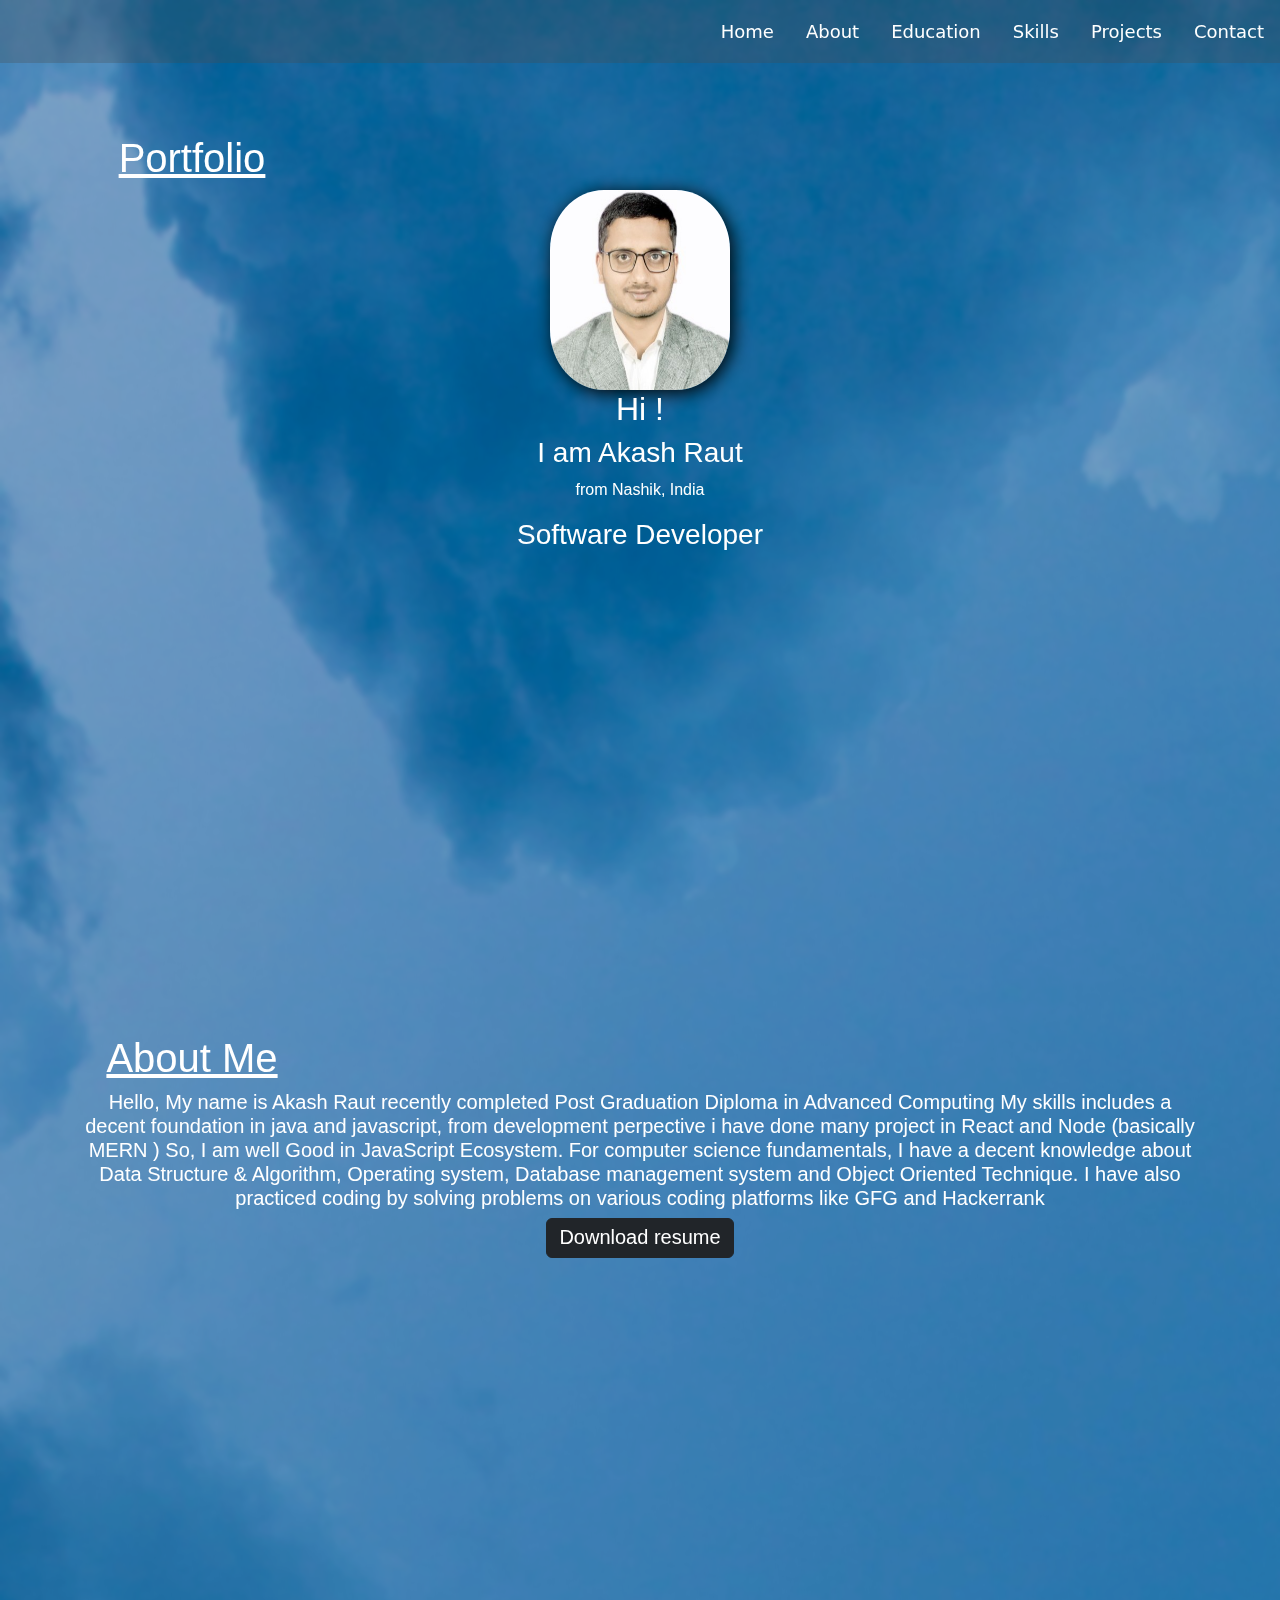
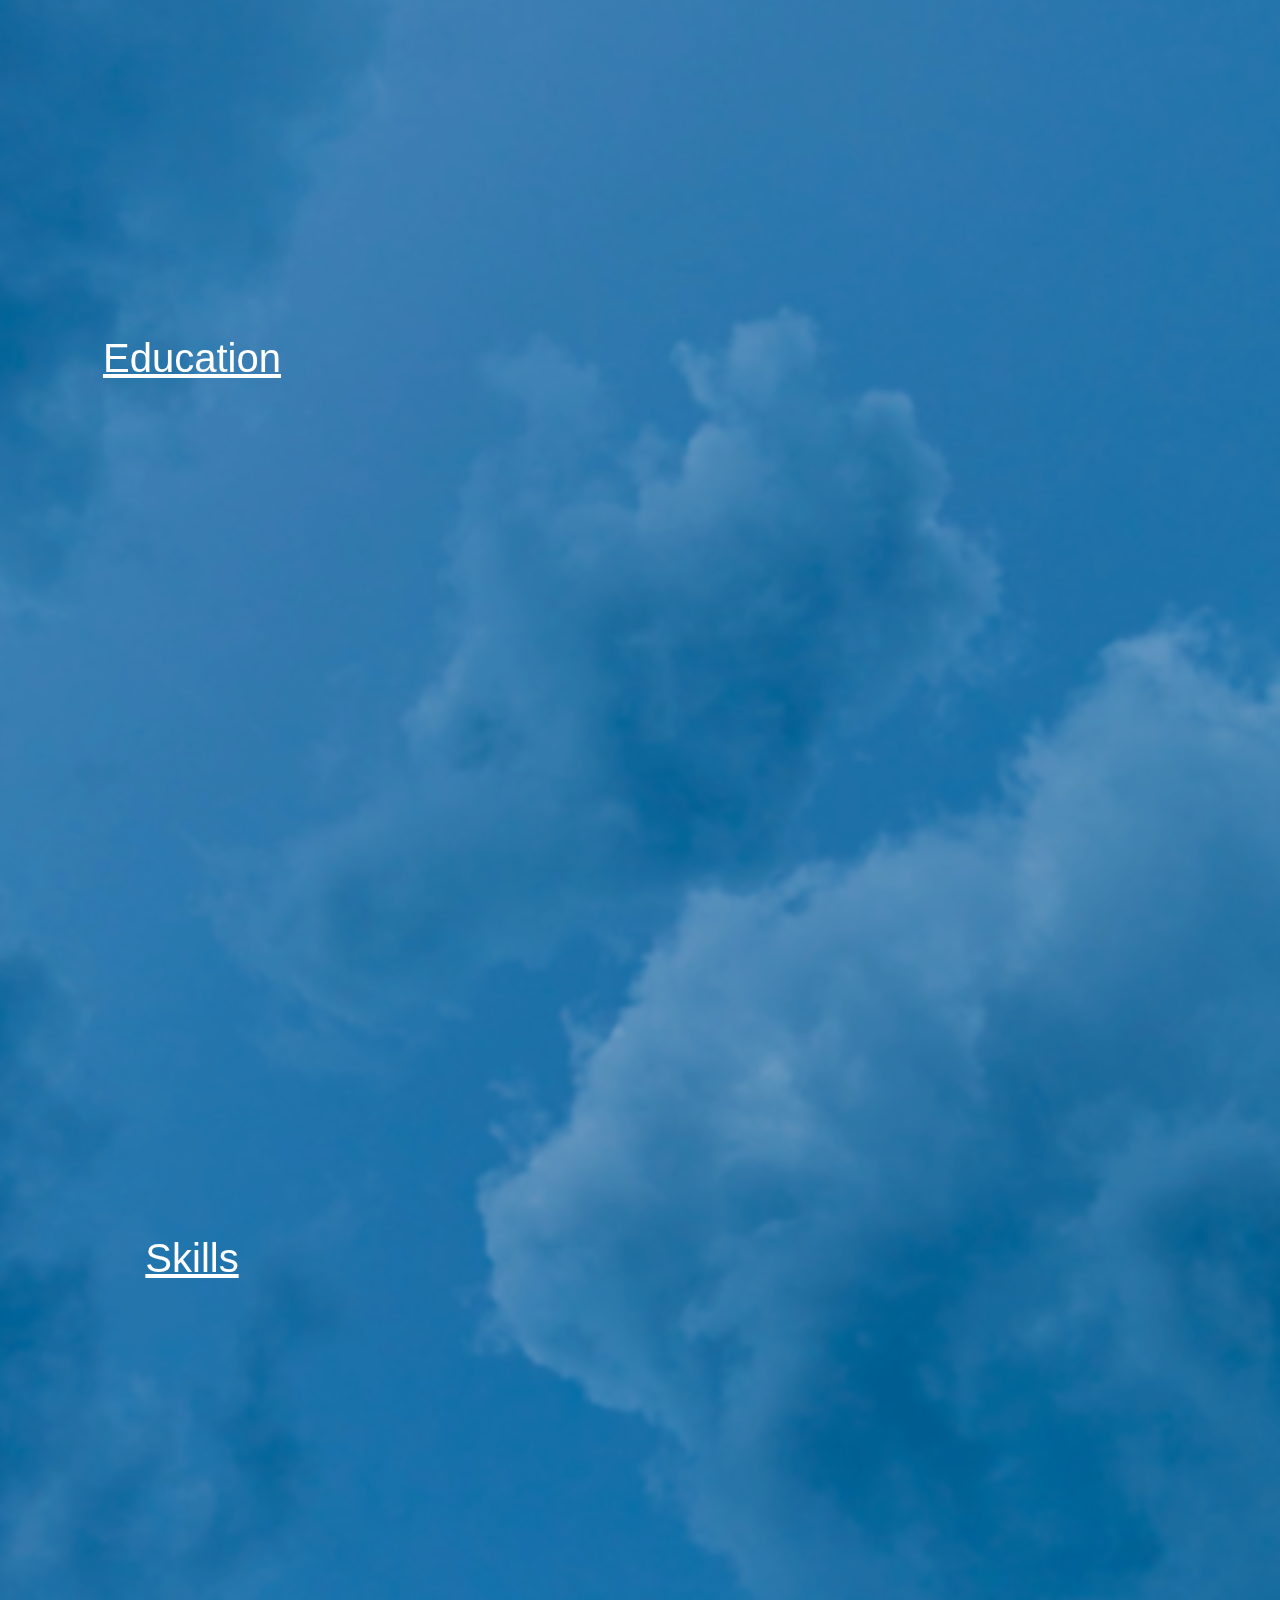
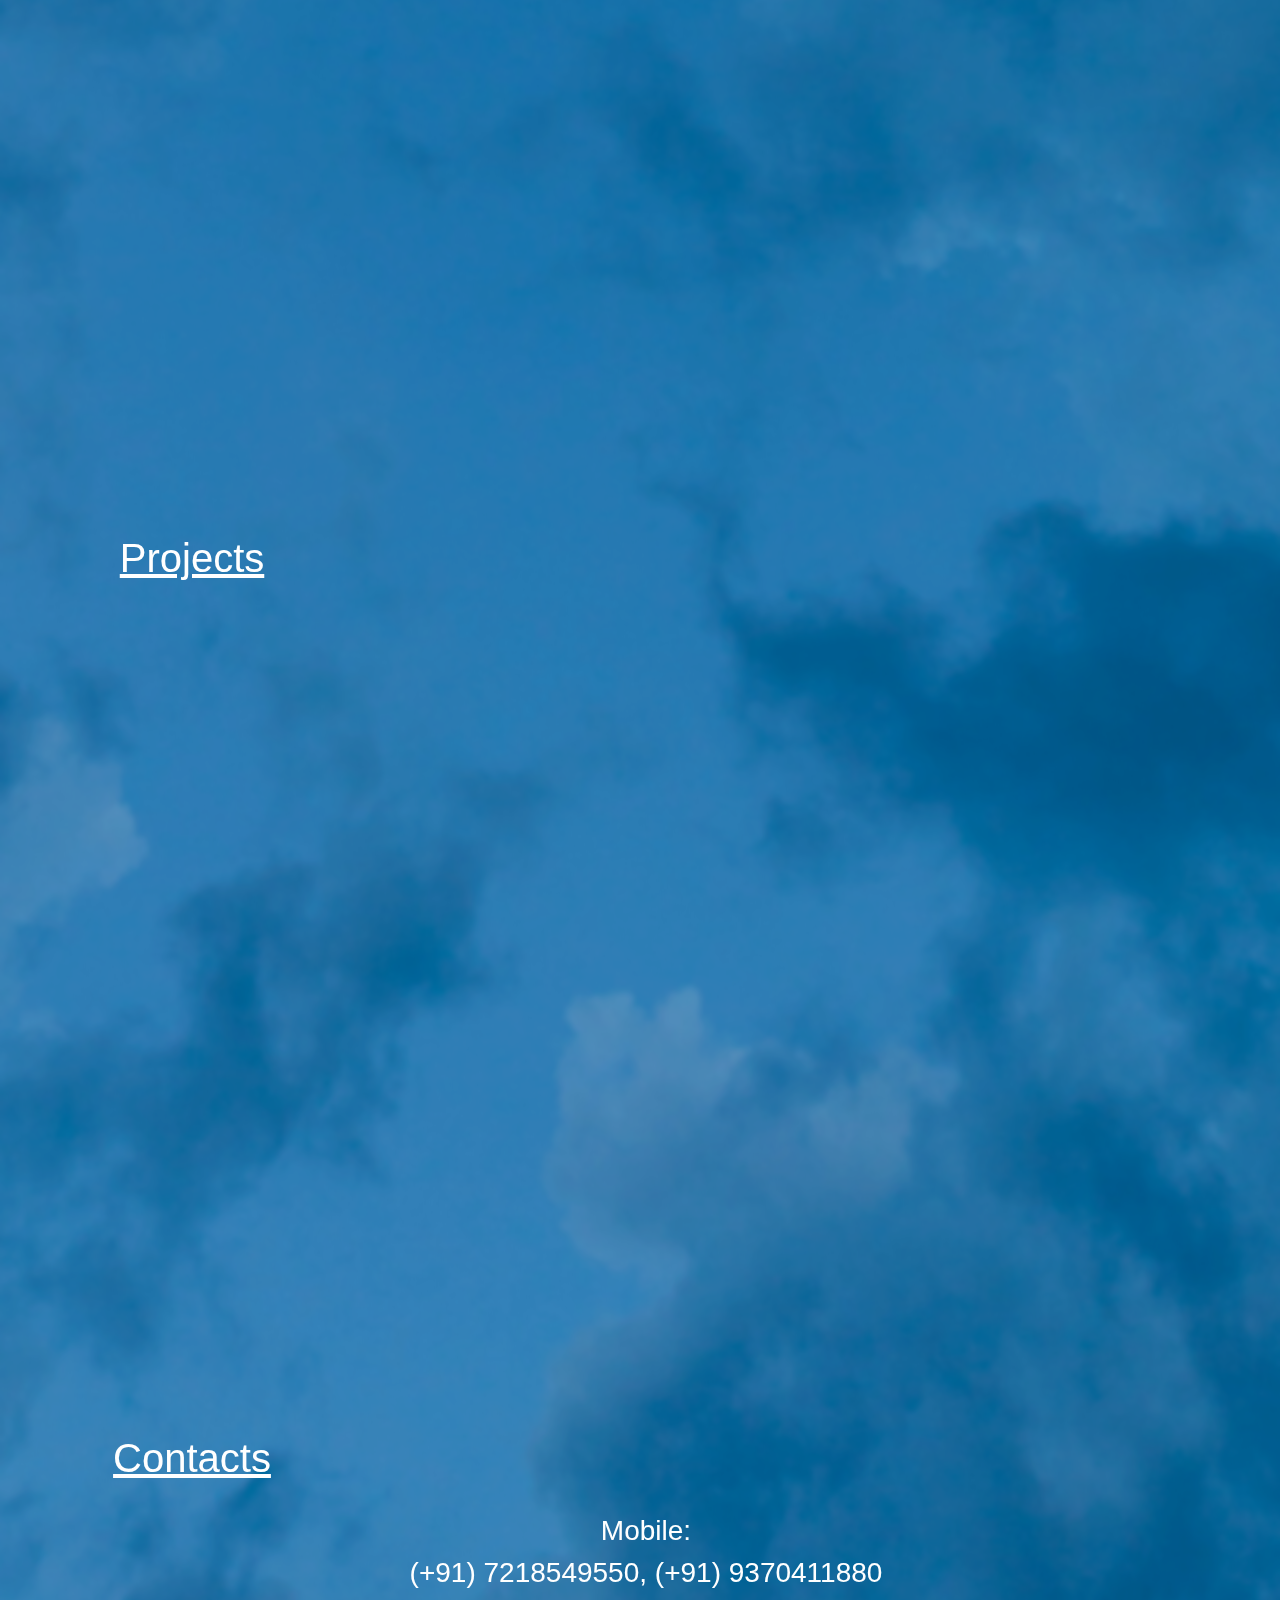
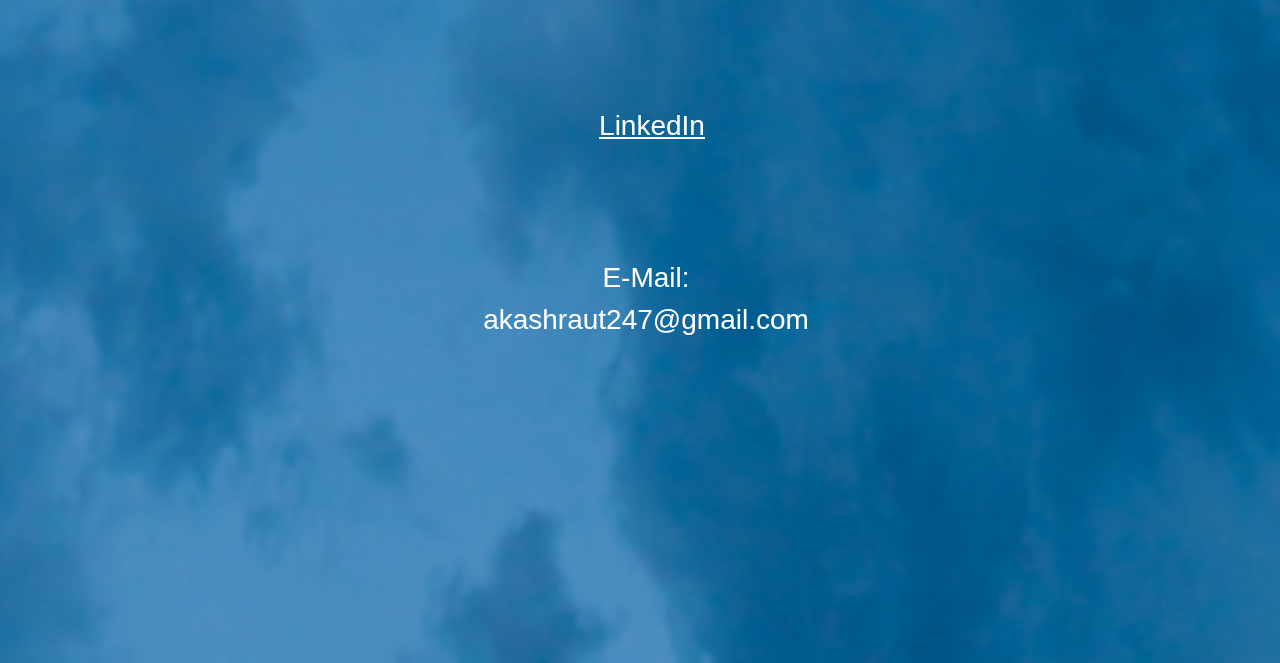
<file: index.html>
<!DOCTYPE html>
<html lang="en">

<head>
    <meta charset="UTF-8" />
    <meta http-equiv="X-UA-Compatible" content="IE=edge" />
    <meta name="viewport" content="width=device-width, initial-scale=1.0" />


    <title>Portfolio</title>

    <link href="css/main.css" rel="stylesheet" />
    <link rel="stylesheet" href="https://cdnjs.cloudflare.com/ajax/libs/font-awesome/4.7.0/css/font-awesome.min.css" />
    <link href="https://cdn.jsdelivr.net/npm/bootstrap@5.3.2/dist/css/bootstrap.min.css" rel="stylesheet" />
    <script src="https://cdn.jsdelivr.net/npm/bootstrap@5.3.2/dist/js/bootstrap.bundle.min.js"></script>

    <style>
        body {
            background-image: url("image/matthew-mcbrayer-qD9xzm7yK9U-unsplash.jpg");
            backdrop-filter: blur(2px);
            background-position: center;
            background-repeat: no-repeat;
            background-size: cover;

        }

        ul {
            list-style-type: none;
           
            overflow: hidden;
            background-color: #33333369;

            top: 0;
            width: 100%;
            justify-content: end;

            scroll-behavior: smooth;
            position: sticky;
        }


        li a {
            display: block;
            color: rgb(255, 255, 255);
            text-align: center;
            padding: 18px 16px;
            text-decoration: none;
            font-size: large;
            
        }

        li a:hover:hover {
            background-color: #ffffff;
            color: black;
        }

        
        
    </style>
</head>

<body>
    <!-- Navbar -->

    <ul class="nav">
        <li>
            <a href="#index" class="active">Home</a>
        </li>
        <li>
            <a href="#about">About</a>
        </li>
        <li>
            <a href="#education">Education</a>
        </li>
        <li>
            <a href="#skills">Skills</a>
        </li>
        <li>
            <a href="#projects">Projects</a>
        </li>
        <li>
            <a href="#contact">Contact</a>
        </li>
    </ul>



    <div>

        <!-- home section -->
        <section id="index">
            <div class="site-header">

                <div class="portfolio">
                    <h1>Portfolio</h1>
                </div>

                <div>
                    <img class="profile-pic" src="image/PROFIL0111.jpeg" />
                </div>
                <h2>Hi !</h2>
                <h3>I am Akash Raut</h3>
                <p>from Nashik, India</p>

                <div class="descr">
                    <p class="h3">Software Developer</p>
                </div>
            </div>
        </section>

        <!-- about section -->
        <section id="about">
            <div class="site-header">

                <div class="portfolio">
                    <h1>About Me</h1>
                </div>

                <div>
                    <p class="h5 mt-xxl-5 container">
                        Hello, My name is Akash Raut recently completed Post Graduation
                        Diploma in Advanced Computing My skills includes a decent foundation
                        in java and javascript, from development perpective i have done many
                        project in React and Node (basically MERN ) So, I am well Good in
                        JavaScript Ecosystem. For computer science fundamentals, I have a
                        decent knowledge about Data Structure & Algorithm, Operating system,
                        Database management system and Object Oriented Technique. I have also
                        practiced coding by solving problems on various coding platforms like
                        GFG and Hackerrank
                    </p>
                    <button type="button" class="btn btn-dark  d-inline-block ">
                         <a class="h5 text-decoration-none" href="https://drive.google.com/file/d/1mSx0g1EGNvu6Fp1fAlsVFPgi8ICtrbdf/view?usp=sharing">Download resume</a>
                    </button>
                </div>
            </div>
        </section>

        <!-- education section -->
        <section id="education">
            <div class="site-header">

                <div class="portfolio">
                    <h1>Education</h1>
                </div>
            </div>
        </section>


        <!-- skills section -->
        <section id="skills"></section>
        <div class="site-header">

            <div class="portfolio">
                <h1>Skills</h1>
            </div>
        </div>
        </section>

        <!-- projects section -->
        <section id="projects">
            <div class="site-header">

                <div class="portfolio">
                    <h1>Projects</h1>
                </div>
            </div>
        </section>

        <!-- contact section -->
        <section id="contact">
            <div class="site-header">
                <div class="portfolio">
                    <h1>Contacts</h1>
                </div>

                <div class="mt-5">
                    <div class="contact">
                        <h3>Mobile:</h3>
                        <h3>(+91) 7218549550, (+91) 9370411880</h3>
                    </div>

                    <div class="linkdin-msg">

                        <h3>
                            <a class="linkdin-msg" href="https://www.linkedin.com/in/akash-raut247">LinkedIn</a>
                        </h3>
                    </div>

                    <div class="email">
                        <h3>E-Mail:</h3>
                        <h3>akashraut247@gmail.com</h3>
                    </div>
                </div>
            </div>

        </section>
    </div>
</body>

</html>
</file>
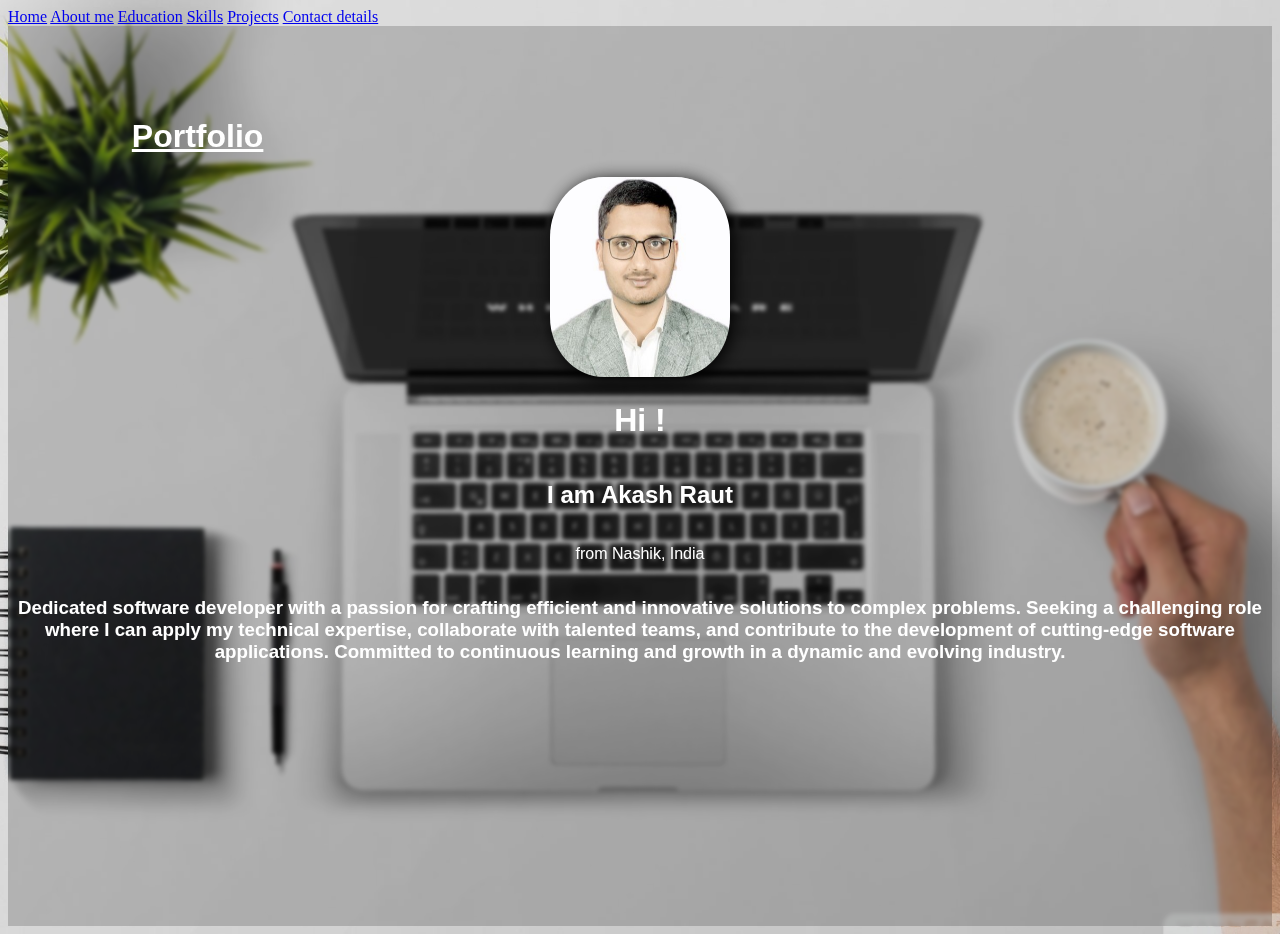
<file: index2.html>
<!DOCTYPE html>
<html>

<head>
    <title>
        Akash Ramakant Raut
    </title>
    <link href="css/main.css" rel="stylesheet">
    <link rel="stylesheet" href="https://cdnjs.cloudflare.com/ajax/libs/font-awesome/4.7.0/css/font-awesome.min.css">

    <style>
        body {
            background-image: url("image/laptop-wallpaper-1920x1080\ \(2\).jpg");
            backdrop-filter: blur(2px);
            background-position: center;
    background-repeat: no-repeat;
    background-size: cover;
        }
    </style>

</head>

    <body>

        
      <!-- The sidebar -->
        <div class="sidebar">
         <a class="active" href="index.html">Home</a>
         <a href="/about.html">About me</a>
         <a href="/education.html">Education</a>
         <a href="/Skills.html">Skills</a>
         <a href="/projects.html">Projects</a>
         <a href="/contact.html">Contact details</a>
        </div>

       

        <div class="site-header">
            <div class="portfolio">
                <h1>Portfolio</h1>
            </div>
                 
        <div>
         <img class="profile-pic"
            src="/image/PROFIL0111.jpeg">
        </div>
            <h1>Hi ! </h1>
         <h2>I am Akash Raut </h2>
         <p>from Nashik, India</p> 
          
         <div>
            <h3>Dedicated software developer with a passion for crafting efficient and innovative solutions to complex problems. Seeking 
                a challenging role where I can apply my technical expertise, collaborate with talented teams, and contribute to the 
                development of cutting-edge software applications. Committed to continuous learning and growth in a dynamic and 
                evolving industry. </h3>
        </div>

        </div>
       
    </body>

</html>
</file>
<file: css/main.css>
/* home*/
.site-header {

  font-family: Verdana, Geneva, Tahoma, sans-serif;
  display: flex;
  flex-direction: column;
  align-items: center;
  color: white;
  text-align: center;
  height: 100vh;
  background-color: #0000002d;
  font: size 20px;

}

.descr {
  margin-right: 50px;
  margin-left: 50px;
  font-size: 20px;
}



.portfolio {
  margin-top: 71px;
  margin-right: 70%;
  text-decoration: underline;


}

.contact {
  margin-left: 162px;
  margin-right: 150px;
  margin-top: -3%;
  align-items: center;
  font-size: 15px;

}

.linkdin-msg {

  margin-left: 162px;
  margin-right: 150px;
  margin-top: 119px;
  align-items: center;
  color: #ffffff;
  

}

.linkdin-msg a:hover {
  color: #001d7d;
}

.email {
  margin-left: 162px;
  margin-right: 150px;
  margin-top: 119px;
  align-items: center;
  font-size: 15px;

}


.profile-pic {
  border-radius: 30%;
  height: 200px;
  width: 180px;
  box-shadow: rgb(0, 0, 0) 3px 3px 18px;
  transition: 0.5s;
  transition-delay: 0.1ms;
}

.profile-pic:hover {
  transform: scale(1.1);
}

/* Style the main content */
.main {
  margin-left: 160px;
  /* Same as the width of the sidenav */
  padding: 0px 10px;
}

/* Add media queries for small screens (when the height of the screen is less than 450px, add a smaller padding and font-size)
@media screen and (max-height: 450px) {
  .sidebar {
    padding-top: 15px;
  }

  .sidebar a {
    font-size: 18px;
  }
} */




/* Style the main content */


/* Add media queries for small screens (when the height of the screen is less than 450px, add a smaller padding and font-size) */
@media screen and (max-width: 450px) {
  /* .sidebar {
    padding-top: 05px;
    width: 100px;
  }

  .sidebar a {
    font-size: 12.7px;
  }

  .sidebar2 {
    padding-top: 5px;
    width: 100px;
  }

  .sidebar2 a {
    font-size: 12.7px;
  } */

  .site-header {
    font-size: 10px;
    align-items: center;
    margin-left: 102px;
    margin-bottom: 200px;
    margin-right: 0%;
  }

  .profile-pic {
    height: 110px;
    width: 100px;
  }

  .contact {
    font-size: 13px;
    margin-top: 20px;
  }

  .linkdin-msg {
    font-size: 10.5px;
  }

  .email {
    font-size: 13px;
  }

  .portfolio {
    margin-left: 50px;
  }

  .descr {
    margin-left: 20px;
    margin-right: 20px;
  }
}

.head {
  
  text-align: right;
}
</file>
